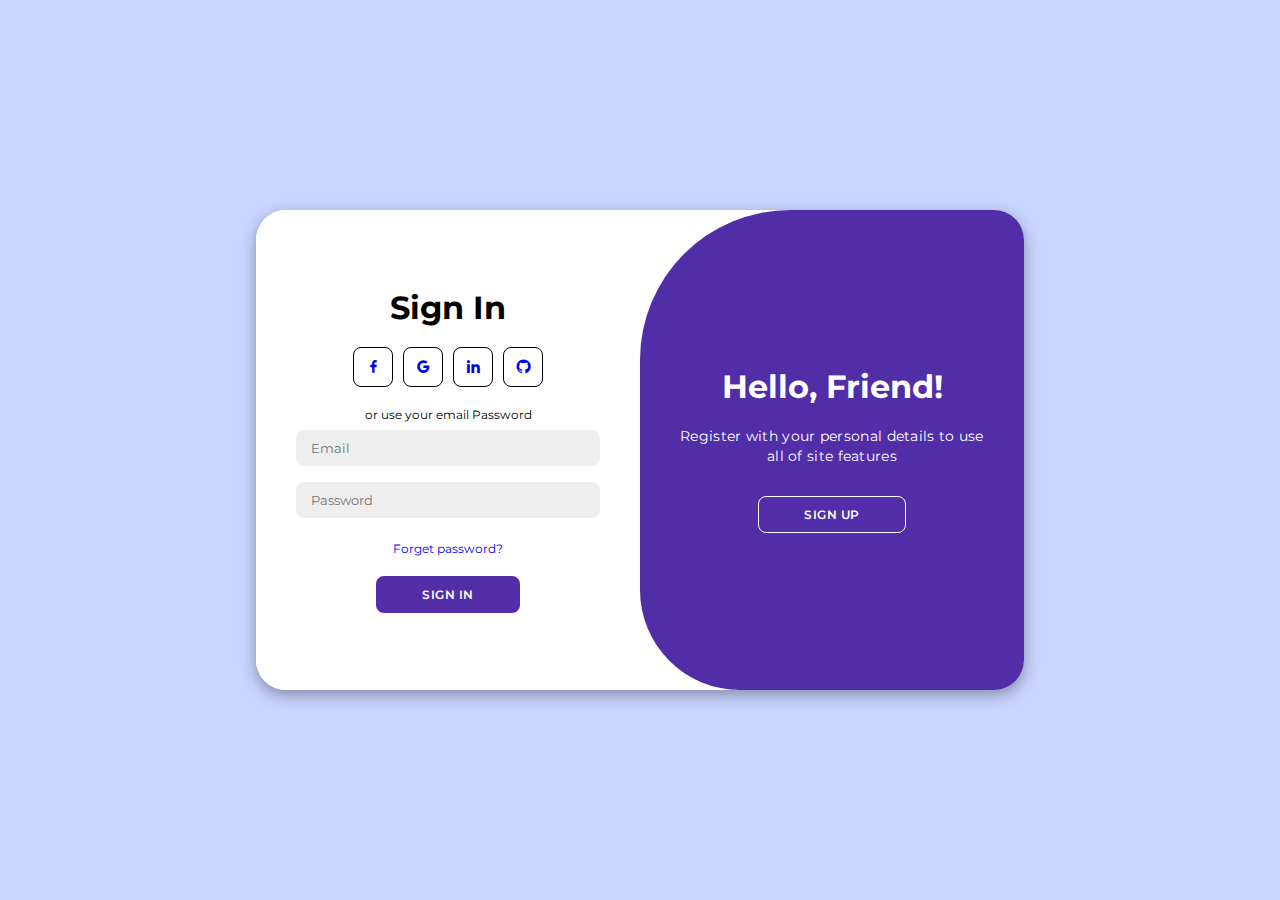
<file: registration/index.html>
<!DOCTYPE html>
<html lang="en">

<head>
    <meta charset="UTF-8">
    <meta name="viewport" content="width=device-width, initial-scale=1.0">
    <title>Sign in | sign Up</title>
    <link rel="stylesheet" href="style.css">
    <link href='https://unpkg.com/boxicons@2.1.4/css/boxicons.min.css' rel='stylesheet'>
</head>

<body>
    <div class="container" id="container">
        <div class="form-container sign-up">
            <form action="#">
                <h1>Create Account</h1>
                <div class="social-icons">
                    <a href="#" class="icon"><i class='bx bxl-facebook'></i></a>
                    <a href="#" class="icon"><i class='bx bxl-google'></i></a>
                    <a href="#" class="icon"><i class='bx bxl-linkedin'></i></a>
                    <a href="#" class="icon"><i class='bx bxl-github'></i></a>
                </div>
                <samp>or use your email for registration</samp>
                <input type="text" placeholder="Name">
                <input type="email" placeholder="Email">
                <input type="password" placeholder="Password">
                <button>Sign Up</button>
            </form>
        </div>
        <div class="form-container sign-in">
            <form action="#">
                <h1>Sign In</h1>
                <div class="social-icons">
                    <a href="#" class="icon"><i class='bx bxl-facebook'></i></a>
                    <a href="#" class="icon"><i class='bx bxl-google'></i></a>
                    <a href="#" class="icon"><i class='bx bxl-linkedin'></i></a>
                    <a href="#" class="icon"><i class='bx bxl-github'></i></a>
                </div>
                <samp>or use your email Password</samp>
                <input type="email" placeholder="Email">
                <input type="password" placeholder="Password">
                <a href="#" class="fp">Forget password?</a>
                <button>Sign In</button>
            </form>
        </div>
        <div class="toggle-container">
            <div class="toggle">
                <div class="toggle-panel toggle-left">
                    <h1>Welcome Back!</h1>
                    <p>Enter your personal details to use all of site features</p>
                    <button class="hidden" id="login">Sign In</button>
                </div>
                <div class="toggle-panel toggle-right">
                    <h1>Hello, Friend!</h1>
                    <p>Register with your personal details to use all of site features</p>
                    <button class="hidden" id="register">Sign Up</button>
                </div>
            </div>
        </div>
    </div>

    <script src="script.js"></script>
</body>

</html>
</file>
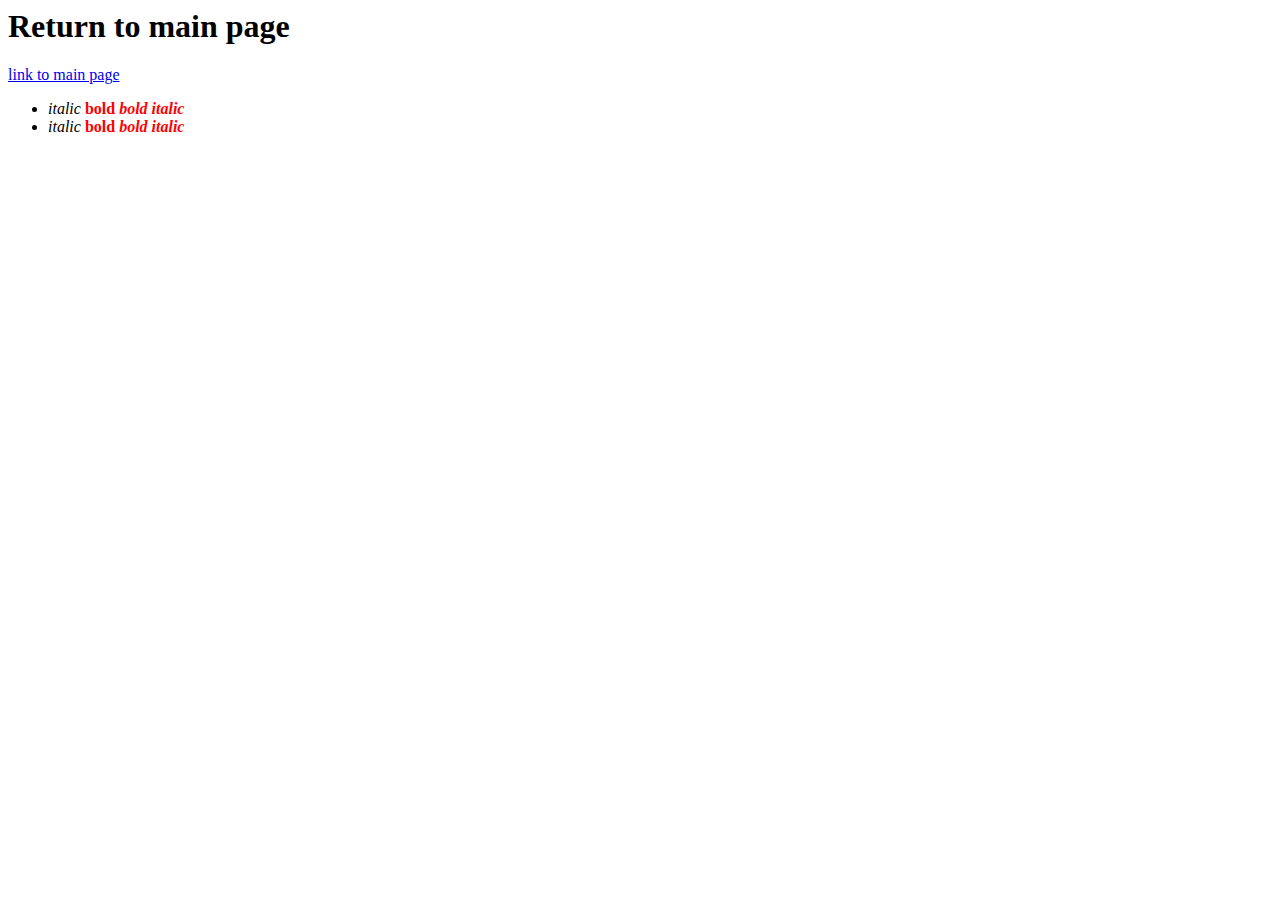
<file: learning.html>
<link rel="stylesheet" href="learning.css">

<!DOCTYPE html>
<html lang="en">
	<head>
    	<meta charset="UTF-8">
    	<title>Learning</title>
	</head>
	<body>
	<h1>Return to main page</h1>
    <p>
        <a href="main_page.html">link to main page</a>
    </p>
	<ul>
	<li>
		<i>italic</i>
		<b>bold</b>
		<b><i>bold italic</i></b>
	</li>
	<li>
		<i>italic</i>
		<b>bold</b>
		<b><i>bold italic</i></b>
	</li>
	</ul>
	</body>

</html>
</file>
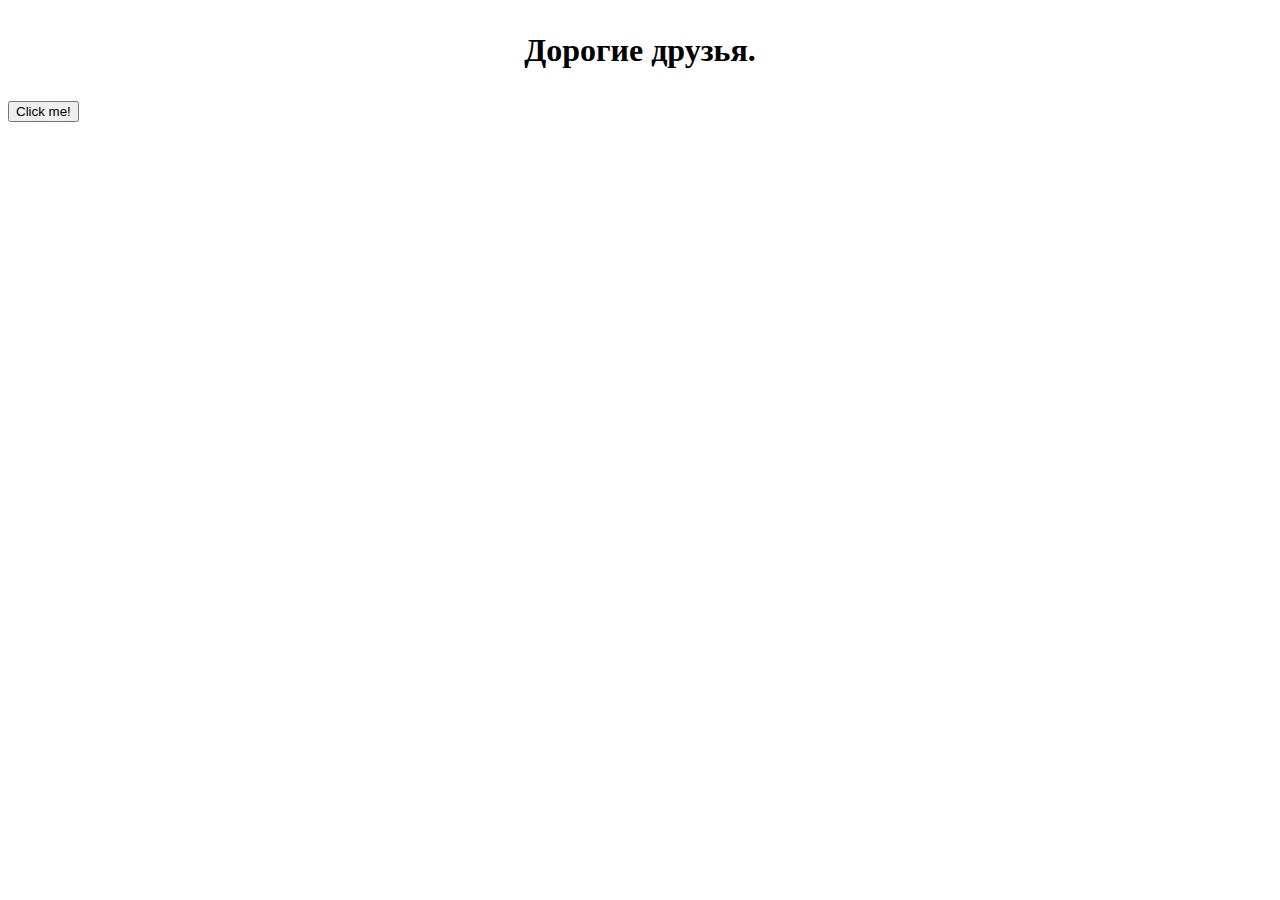
<file: main.html>
<!DOCTYPE html>
<html lang="en">
	<head>
		<meta charset="utf-8">
		<title>Gaygrad</title>
        <link rel="stylesheet" href="styles.css">
	</head>
	<body>
        <h1>
            <p>
                Дорогие друзья.
            </p>
        </h1>
        <button>Click me!</button>
	</body>
</html>
</file>
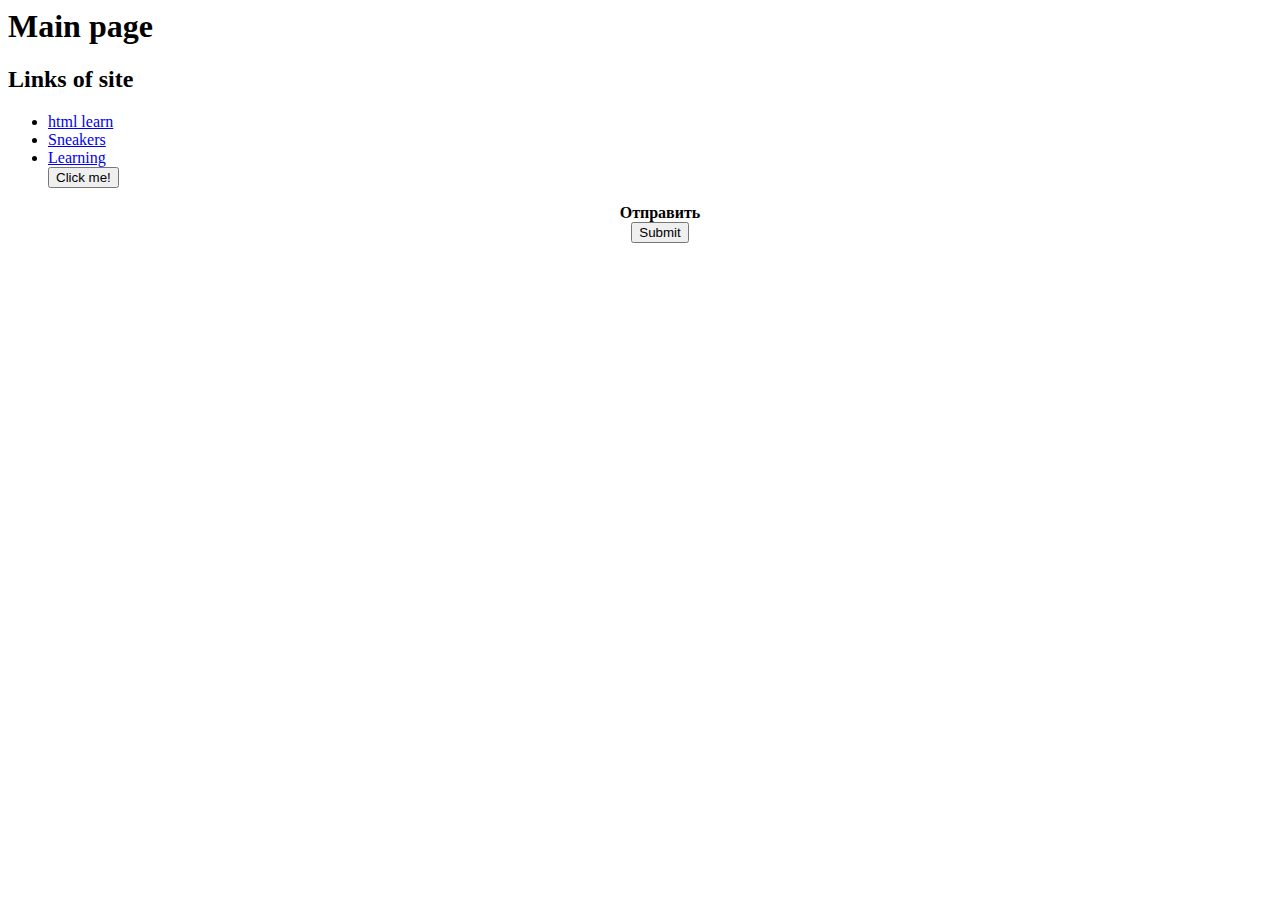
<file: main_page.html>
<link rel="stylesheet" href="styles.css">
<!DOCTYPE html>
<html lang="en">
	<head>
		<meta charset="utf-8">
		<title>Gaygrad</title>
	</head>
	<body>
    <h1>Main page</h1>
    <h2>Links of site</h2>
    <ul>
        <li><a href="https://code.mu">html learn</a></li>
        <li><a href="sneakers.html">Sneakers</a></li>
        <li><a href="learning.html">Learning</a></li>
        <button>Click me!</button>

        <form action="test.php">
            <p><b>Отправить</b><br>
              <input type="submit" name="save" >
            </form>
	</body>
</html>
</file>
<file: registration/style.css>
@import url("https://fonts.googleapis.com/css2?family=Montserrat:ital,wght@0,100..900;1,100..900&family=Poppins:ital,wght@0,100;0,200;0,300;0,400;0,500;0,600;0,700;0,800;0,900;1,100;1,200;1,300;1,400;1,500;1,600;1,700;1,800;1,900&display=swap");

* {
  margin: 0;
  padding: 0;
  box-sizing: border-box;
  font-family: "Montserrat", sans-serif;
}
body {
  background-color: #c9d6ff;
  background: linear-gradient(to right #e2e2e2, #c9d6ff);
  display: flex;
  align-items: center;
  justify-content: center;
  flex-direction: column;
  height: 100vh;
}
.container {
  background-color: #fff;
  border-radius: 30px;
  box-shadow: 0 5px 15px rgba(0, 0, 0, 0.35);
  position: relative;
  overflow: hidden;
  width: 768px;
  max-width: 100%;
  min-height: 480px;
}
.container p {
  font-size: 14px;
  line-height: 20px;
  letter-spacing: 0.3px;
  margin: 20px 0;
}
.container samp {
  font-size: 12px;
}
.container a {
  font-size: 17px;
  text-decoration: none;
  margin: 15px 0 10px;
}
.container button {
  background-color: #512da8;
  color: #fff;
  font-size: 12px;
  padding: 10px 45px;
  border: 1px solid transparent;
  border-radius: 8px;
  font-weight: 600;
  letter-spacing: 0.5px;
  text-transform: uppercase;
  margin-top: 10px;
  cursor: pointer;
}
.container button.hidden {
  background-color: transparent;
  border-color: #fff;
}
.container form {
  background-color: #fff;
  display: flex;
  align-items: center;
  justify-content: center;
  flex-direction: column;
  padding: 0 40px;
  height: 100%;
}
.container input {
  background-color: #eee;
  border: none;
  margin: 8px 0;
  padding: 10px 15px;
  font-size: 13px;
  border-radius: 8px;
  width: 100%;
  outline: none;
}
.form-container {
  position: absolute;
  top: 0;
  height: 100%;
  transition: all 0.6s ease-in-out;
}
.form-container .fp {
  font-size: 12px;
}
.sign-in {
  left: 0;
  width: 50%;
  z-index: 2;
}
.container.active .sign-in {
  transform: translateX(100%);
}
.sign-up {
  left: 0;
  width: 50%;
  opacity: 0;
  z-index: 1;
}
.container.active .sign-up {
  transform: translateX(100%);
  opacity: 1;
  z-index: 5;
  animation: move 0.6s;
}
@keyframes move {
  0%,
  49.99% {
    opacity: 0;
    z-index: 1;
  }
  50%,
  100% {
    opacity: 1;
    z-index: 5;
  }
}
.social-icons {
  margin: 20px 0;
}
.social-icons a {
  border-radius: 20%;
  display: inline-flex;
  justify-content: center;
  align-items: center;
  margin: 0 3px;
  width: 40px;
  height: 40px;
  border: 1px solid #000;
}
.toggle-container {
  position: absolute;
  top: 0;
  left: 50%;
  width: 50%;
  height: 100%;
  overflow: hidden;
  transition: all 0.6s ease-in-out;
  z-index: 1000;
  border-radius: 150px 0 0 100px;
}
.container.active .toggle-container {
  transform: translateX(-100%);
  border-radius: 0 150px 100px 0;
}
.toggle {
  background-color: #512da8;
  height: 100%;
  background: linear-gradient(to right #5c6bc0, #512da8);
  color: #fff;
  position: relative;
  left: -100%;
  height: 100%;
  width: 200%;
  transform: translateX(0);
  transition: all 0.6s ease-in-out;
}
.container.active .toggle {
  transform: translateX(50%);
}
.toggle-panel {
  position: absolute;
  width: 50%;
  height: 100%;
  display: flex;
  justify-content: center;
  flex-direction: column;
  align-items: center;
  padding: 0 30px;
  text-align: center;
  top: 0;
  transform: translateX(0);
  transition: all 0.6s ease-in-out;
}
.toggle-left {
  transform: translateX(-200%);
}
.container.active .toggle-left {
  transform: translateX(0);
}
.toggle-right {
  right: 0;
  transform: translateX(0);
}
.container.active .toggle-right {
  transform: translateX(200%);
}
</file>
<file: learning.css>
li > b {
    color: red;
}
</file>
<file: styles.css>
p {
	text-align: center;
}
</file>
